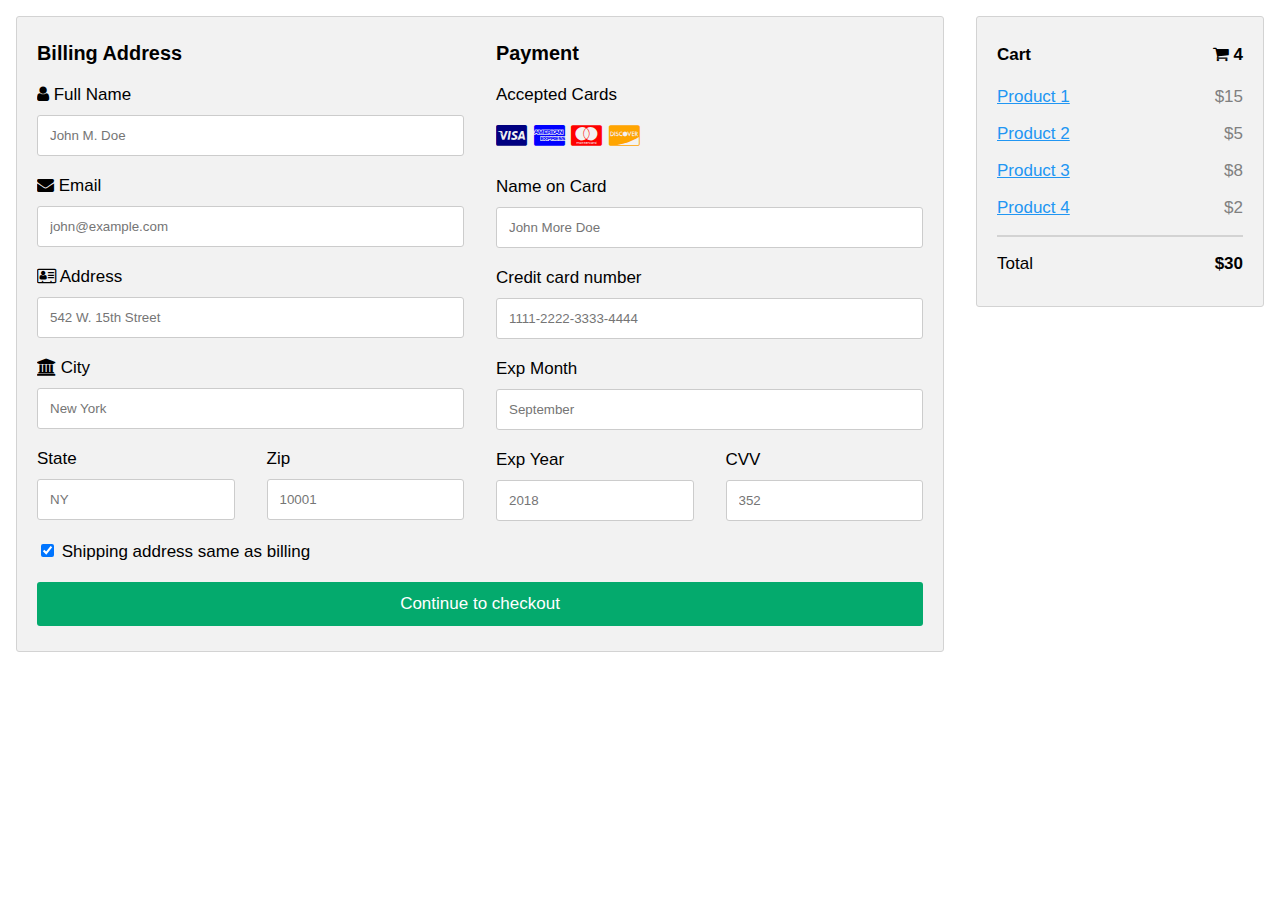
<file: cart.html>
<!DOCTYPE html>
<html>
<head>
<meta name="viewport" content="width=device-width, initial-scale=1">
<link rel="stylesheet" href="https://cdnjs.cloudflare.com/ajax/libs/font-awesome/4.7.0/css/font-awesome.min.css">
<style>
body {
  font-family: Arial;
  font-size: 17px;
  padding: 8px;
}

* {
  box-sizing: border-box;
}

.row {
  display: -ms-flexbox; /* IE10 */
  display: flex;
  -ms-flex-wrap: wrap; /* IE10 */
  flex-wrap: wrap;
  margin: 0 -16px;
}

.col-25 {
  -ms-flex: 25%; /* IE10 */
  flex: 25%;
}

.col-50 {
  -ms-flex: 50%; /* IE10 */
  flex: 50%;
}

.col-75 {
  -ms-flex: 75%; /* IE10 */
  flex: 75%;
}

.col-25,
.col-50,
.col-75 {
  padding: 0 16px;
}

.container {
  background-color: #f2f2f2;
  padding: 5px 20px 15px 20px;
  border: 1px solid lightgrey;
  border-radius: 3px;
}

input[type=text] {
  width: 100%;
  margin-bottom: 20px;
  padding: 12px;
  border: 1px solid #ccc;
  border-radius: 3px;
}

label {
  margin-bottom: 10px;
  display: block;
}

.icon-container {
  margin-bottom: 20px;
  padding: 7px 0;
  font-size: 24px;
}

.btn {
  background-color: #04AA6D;
  color: white;
  padding: 12px;
  margin: 10px 0;
  border: none;
  width: 100%;
  border-radius: 3px;
  cursor: pointer;
  font-size: 17px;
}

.btn:hover {
  background-color: #45a049;
}

a {
  color: #2196F3;
}

hr {
  border: 1px solid lightgrey;
}

span.price {
  float: right;
  color: grey;
}

/* Responsive layout - when the screen is less than 800px wide, make the two columns stack on top of each other instead of next to each other (also change the direction - make the "cart" column go on top) */
@media (max-width: 800px) {
  .row {
    flex-direction: column-reverse;
  }
  .col-25 {
    margin-bottom: 20px;
  }
}
</style>
</head>
<body>

<!-- <h2>Responsive Checkout Form</h2> -->
<!-- <p>Resize the browser window to see the effect. When the screen is less than 800px wide, make the two columns stack on top of each other instead of next to each other.</p> -->
<div class="row">
  <div class="col-75">
    <div class="container">
      <form action="/action_page.php">
      
        <div class="row">
          <div class="col-50">
            <h3>Billing Address</h3>
            <label for="fname"><i class="fa fa-user"></i> Full Name</label>
            <input type="text" id="fname" name="firstname" placeholder="John M. Doe">
            <label for="email"><i class="fa fa-envelope"></i> Email</label>
            <input type="text" id="email" name="email" placeholder="john@example.com">
            <label for="adr"><i class="fa fa-address-card-o"></i> Address</label>
            <input type="text" id="adr" name="address" placeholder="542 W. 15th Street">
            <label for="city"><i class="fa fa-institution"></i> City</label>
            <input type="text" id="city" name="city" placeholder="New York">

            <div class="row">
              <div class="col-50">
                <label for="state">State</label>
                <input type="text" id="state" name="state" placeholder="NY">
              </div>
              <div class="col-50">
                <label for="zip">Zip</label>
                <input type="text" id="zip" name="zip" placeholder="10001">
              </div>
            </div>
          </div>

          <div class="col-50">
            <h3>Payment</h3>
            <label for="fname">Accepted Cards</label>
            <div class="icon-container">
              <i class="fa fa-cc-visa" style="color:navy;"></i>
              <i class="fa fa-cc-amex" style="color:blue;"></i>
              <i class="fa fa-cc-mastercard" style="color:red;"></i>
              <i class="fa fa-cc-discover" style="color:orange;"></i>
            </div>
            <label for="cname">Name on Card</label>
            <input type="text" id="cname" name="cardname" placeholder="John More Doe">
            <label for="ccnum">Credit card number</label>
            <input type="text" id="ccnum" name="cardnumber" placeholder="1111-2222-3333-4444">
            <label for="expmonth">Exp Month</label>
            <input type="text" id="expmonth" name="expmonth" placeholder="September">
            <div class="row">
              <div class="col-50">
                <label for="expyear">Exp Year</label>
                <input type="text" id="expyear" name="expyear" placeholder="2018">
              </div>
              <div class="col-50">
                <label for="cvv">CVV</label>
                <input type="text" id="cvv" name="cvv" placeholder="352">
              </div>
            </div>
          </div>
          
        </div>
        <label>
          <input type="checkbox" checked="checked" name="sameadr"> Shipping address same as billing
        </label>
        <input type="submit" value="Continue to checkout" class="btn">
      </form>
    </div>
  </div>
  <div class="col-25">
    <div class="container">
      <h4>Cart <span class="price" style="color:black"><i class="fa fa-shopping-cart"></i> <b>4</b></span></h4>
      <p><a href="#">Product 1</a> <span class="price">$15</span></p>
      <p><a href="#">Product 2</a> <span class="price">$5</span></p>
      <p><a href="#">Product 3</a> <span class="price">$8</span></p>
      <p><a href="#">Product 4</a> <span class="price">$2</span></p>
      <hr>
      <p>Total <span class="price" style="color:black"><b>$30</b></span></p>
    </div>
  </div>
</div>

</body>
</html>
</file>
